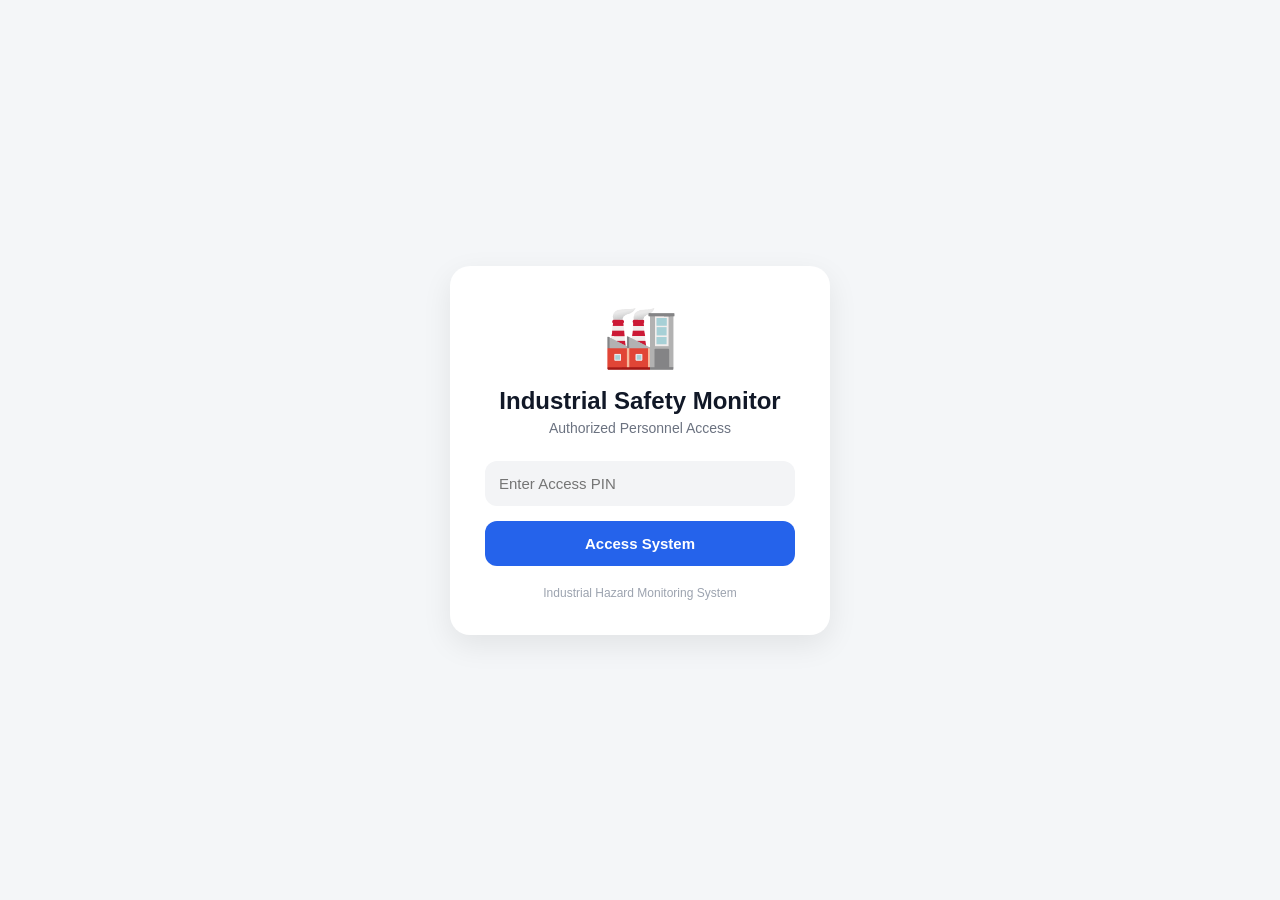
<file: index.html>
<!DOCTYPE html>
<html>
<head>
<meta charset="UTF-8">
<title>Industrial Safety Monitor</title>

<style>

*{
    margin:0;
    padding:0;
    box-sizing:border-box;
}

body{

    height:100vh;

    display:flex;

    justify-content:center;

    align-items:center;

    background:#f4f6f8;

    font-family:Segoe UI,sans-serif;
}

.login-card{

    width:380px;

    background:white;

    padding:35px;

    border-radius:20px;

    box-shadow:0 10px 30px rgba(0,0,0,0.08);

    text-align:center;
}

.logo{

    font-size:60px;

    margin-bottom:15px;
}

h1{

    font-size:24px;

    color:#111827;

    margin-bottom:5px;
}

.subtitle{

    color:#6b7280;

    margin-bottom:25px;

    font-size:14px;
}

input{

    width:100%;

    padding:14px;

    border:none;

    border-radius:12px;

    background:#f3f4f6;

    margin-bottom:15px;

    font-size:15px;
}

button{

    width:100%;

    padding:14px;

    border:none;

    border-radius:12px;

    background:#2563eb;

    color:white;

    font-size:15px;

    font-weight:600;

    cursor:pointer;
}

button:hover{

    opacity:0.95;
}

.footer{

    margin-top:20px;

    font-size:12px;

    color:#9ca3af;
}

</style>

</head>

<body>

<div class="login-card">

<div class="logo">
🏭
</div>

<h1>
Industrial Safety Monitor
</h1>

<p class="subtitle">
Authorized Personnel Access
</p>

<input
type="password"
id="pin"
placeholder="Enter Access PIN">

<button onclick="login()">
Access System
</button>

<div class="footer">
Industrial Hazard Monitoring System
</div>

</div>

<script>

function login()
{
    if(document.getElementById("pin").value==="IND2026")
    {
        localStorage.setItem("loggedIn","true");
        window.location.href="dashboard.html";
    }
    else
    {
        alert("Invalid PIN");
    }
}

</script>

</body>
</html>
</file>
